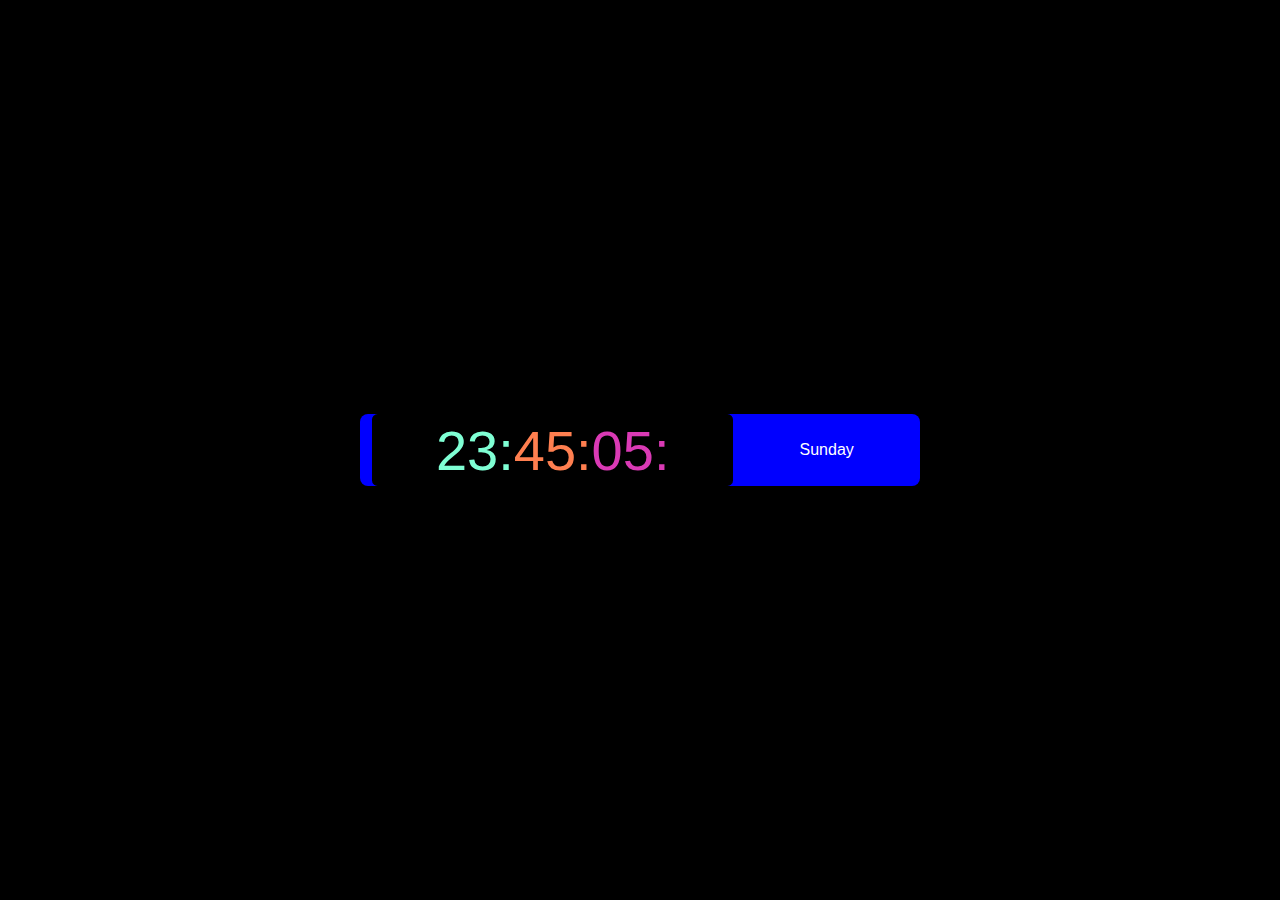
<file: JS projects/2.DATE&TIME WIDGET/index.html>
<!DOCTYPE html>
<html lang="en">
<head>
    <meta charset="UTF-8">
    <meta name="viewport" content="width=device-width, initial-scale=1.0">
    <title>Date And Time Widget</title>
    <link rel="stylesheet" href="style.css">
</head>
<body>
    <div class="container">
        <div class="clock-container">
            <span class="hours">23:</span>
            <span class="minutes">45:</span>
            <span class="seconds">05:</span>
        </div>
        <div class="date-container">Sunday</div>

    </div>
    <script src="script.js"></script>
</body>
</html>
</file>
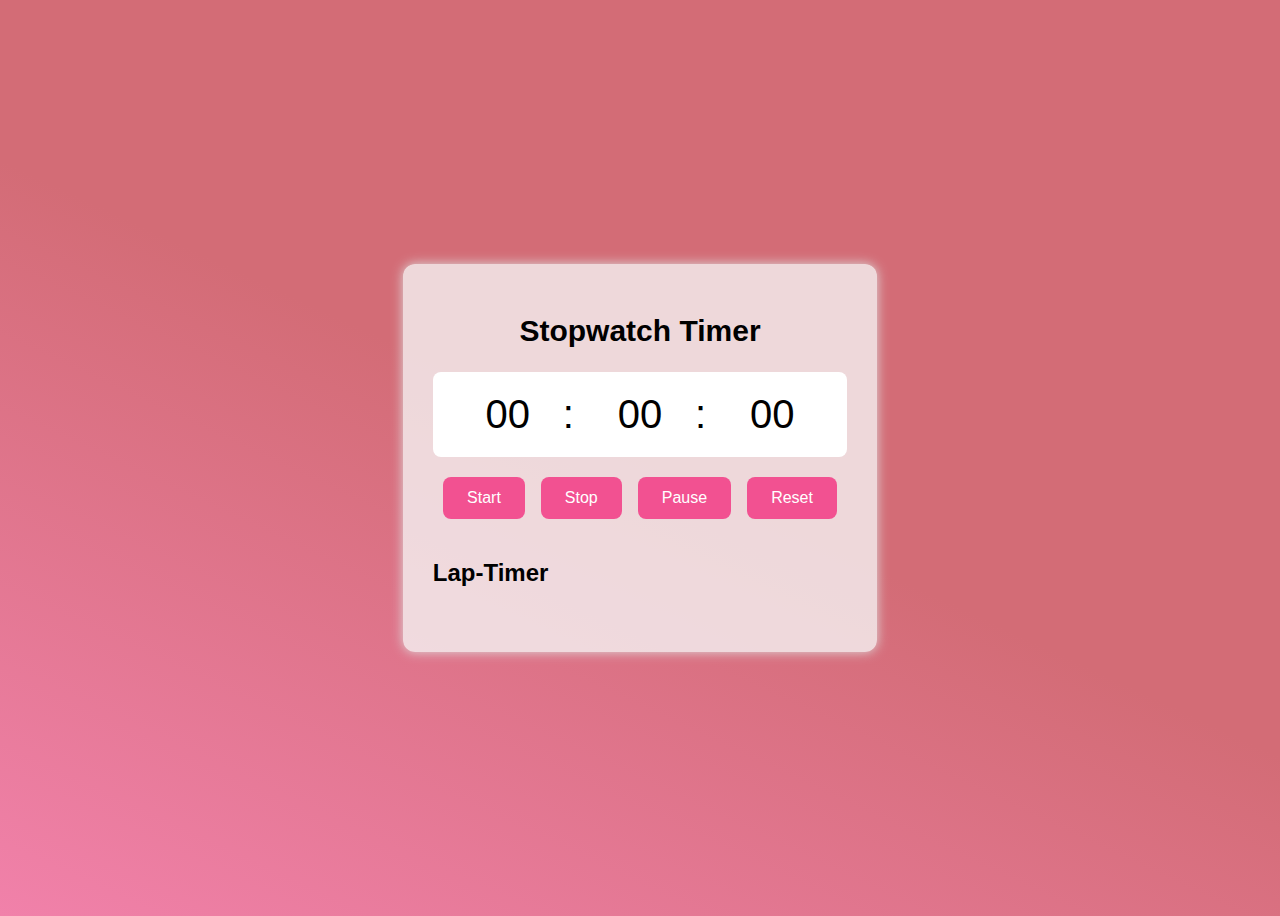
<file: JS projects/2.Stopwatch Timer/index.html>
<!DOCTYPE html>
<html lang="en">
<head>
    <meta charset="UTF-8">
    <meta name="viewport" content="width=device-width, initial-scale=1.0">
    <title>Stopwatch Timer</title>
    <link rel="stylesheet" href="style.css">
</head>
<body>
    <div class="container">
        <h1 class="title">Stopwatch Timer</h1>
        <div class="Stopwatch">
            <div class="timer">
                <span id="minutes">00</span>:
                <span id="seconds">00</span>:
                <span id="milliseconds">00</span>
            </div>
            <div class="controls">
                <button id="startbtn">Start</button>
                <button id="stopbtn">Stop</button>
                <button id="pausebtn">Pause</button>
                <button id="resetbtn">Reset</button>
            </div>
            <div class="laps">
                <h2 class="lap-title">Lap-Timer</h2>
                <ul id="laplist"></ul>
            </div>
        </div>
    </div>
    <script src="script.js"></script>
</body>
</html>
</file>
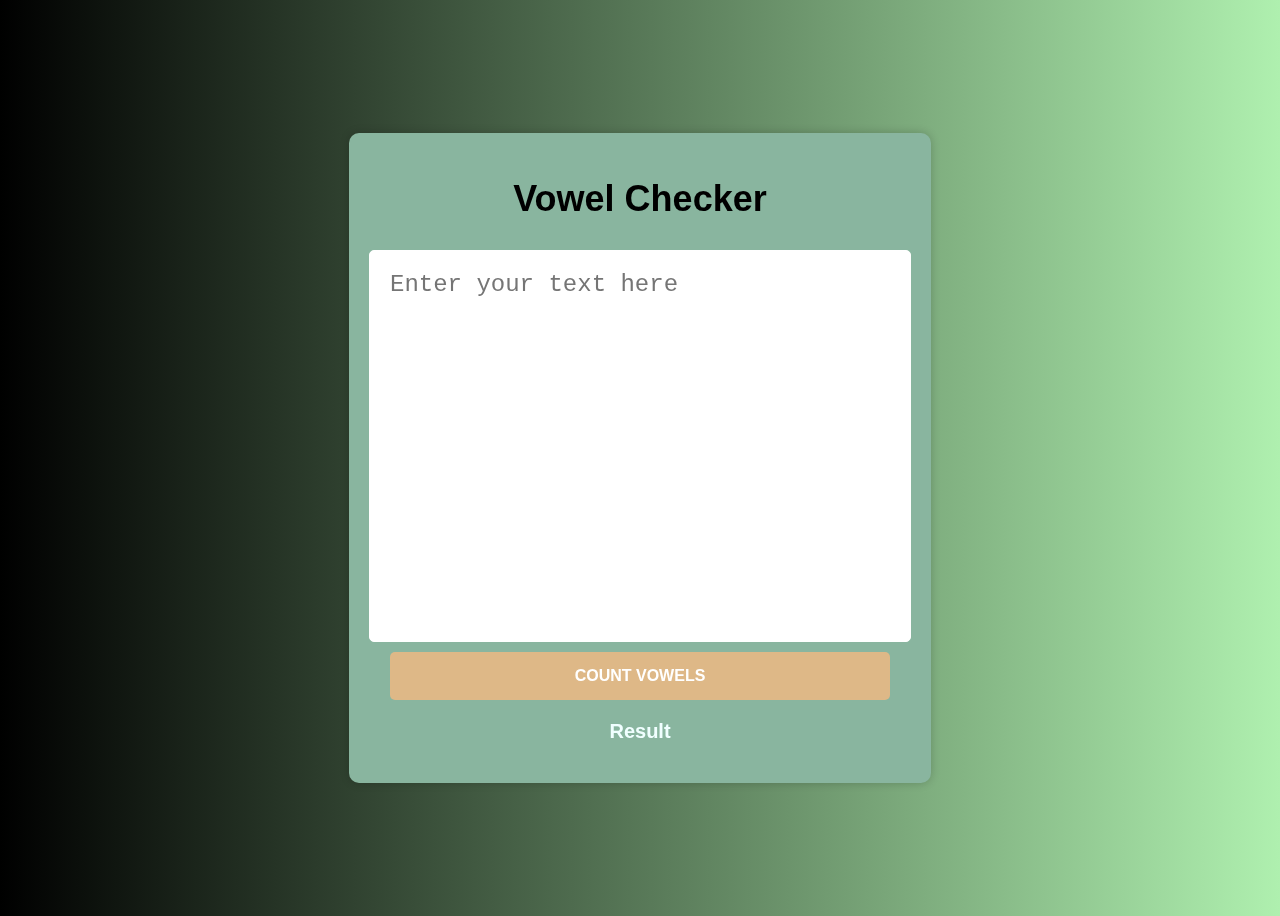
<file: JS projects/5.Vowel counter/index.html>
<!DOCTYPE html>
<html lang="en">
<head>
    <meta charset="UTF-8">
    <meta name="viewport" content="width=device-width, initial-scale=1.0">
    <title>Vowel Checker Apllication</title>
    <link rel="stylesheet" href="style.css">
</head>
<body>
    <div class="container">
        <h1>Vowel Checker</h1>
        <textarea id="inputText" placeholder="Enter your text here"></textarea>
        <button onclick="CheckVowels()">Count Vowels</button>
        <p id="result">Result</p>

    </div>

    <script src="script.js"></script>
</body>
</html>
</file>
<file: JS projects/2.DATE&TIME WIDGET/style.css>
*{
    padding: 0;
    margin: 0;
    box-sizing: border-box;
    font-family: Arial, Helvetica, sans-serif;
}
body{
    background-color: black;
    align-items: center;
    color: white;
    display: flex;
    justify-content: center;
    height: 100vh;
}

.container{
    display: grid;
    background-color: blue;
    align-items: center;
    justify-content: center;
    width: 35em;
    grid-template-columns: 8fr 4fr;
    border-radius: 0.5rem;
    animation: neon-glow 1.5s ease-in-out infinite alternate;
}

.clock-container{
    background-color: black;
    color: white;
    text-align: center;
    justify-content: center;
    padding: 0.2rem;
    margin-left: 0.75rem;
    border-radius: 0.1em;
    align-items: center;
    display: flex;
    font-size: 3.5rem;

}

.date-container{
    align-items: center;
    justify-content: center;
    text-align: center;
    padding: 10px;
}

.hours{
    color: aquamarine;
}

.minutes{
    color: coral;
}

.seconds{
    color: rgb(218, 58, 181);
}

@keyframes neon-glow {
    0%{
        box-shadow: 0 0 5px white,0 0 20px white;
    }
    100%{
        box-shadow:0 0 20px white, 0 0 40px white;
    }   
}

.date-container span{
    padding: 10px;
    
}
</file>
<file: JS projects/2.Stopwatch Timer/style.css>
body{
    background:linear-gradient(25deg,#f181aa,#d36c76 50%);
    display: flex;
    justify-content: center;
    align-items: center;
    min-height: 100vh;
    font-family: Arial, Helvetica, sans-serif;
}
.container{
    background-color: rgba(245, 245, 245, 0.793);
    border-radius: 12px;
    padding: 30px;
    box-shadow: 0 0 12px gainsboro;
    display: flex;
    flex-direction: column;
    align-items: center;
}
.title{
    font-size: 30px;
    margin-bottom: 1.5rem ;
}
.Stopwatch{
    display: flex;
    flex-direction: column;
    align-items: center;
    gap: 20px;
}
.timer{
    background-color: #ffffff;
    font-size: 40px;
    padding: 20px;
    border-radius: 8px;
    box-shadow: 0 0 12px rgb(0 0 0 0.1);
    animation: pulse 1.5s infinite alternate;
}
@keyframes pulse {
    from{
        transform: scale(1);
    }
    to{
        transform: scale(1.05);
    }    
}
.timer span{
    display: inline-block;
    width: 110px;
    text-align: center;
}
.controls{
    display: flex;
    gap: 1em;
}
button{
    padding: 0.75rem 1.5rem;
    font-size: 1rem;
    color: white;
    background-color: #f25191;
    border: none;
    border-radius: 8px;
    cursor: pointer;
    transition: background-color 0.3s ease-in-out ;
}
button:hover{
    background-color: #d72a76;
}
.lap-title{
    font-size: 1.5rem;
}
.laps{
    width: 100%;
}
ul{
    list-style-type:none;
    padding: none;
    margin: none;
    overflow-y: auto;
    max-height: 200px;
    background-color: #ffffff;
    border-radius: 8px;
    box-shadow: 0 0 12px rgb(0 0 0 0.1);
}
li{
    padding: 1rem;
    border-bottom:1px solid #e0e0e0;
}
li:last-child{
    border-bottom: none;
}
li span{
    font-weight: 700;
}
</file>
<file: JS projects/5.Vowel counter/style.css>
body{
    font-family: Arial, Helvetica, sans-serif;
    display: flex;
    justify-content: center;
    align-items: center;
    height: 100vh;
    background: linear-gradient(to right,black,rgb(175, 240, 175));
}

.container{
    background-color: rgb(137, 181, 159) ;
    backdrop-filter: blur(10px);
    box-shadow: 0px 0px 10px rgba(0,0,0,0.2);
    border-radius: 10px;
    padding: 20px;
    display: flex;
    flex-direction: column;
    align-items: center;
    animation: neonGlow 1s infinite alternate;
}

@keyframes neonGlow {
    from{
        box-shadow: 0px 0px 10px rgba(0,0,0,0.2);
        

    }
    to{
        box-shadow: 0px 0px 20px green,
        0px 0px 30px rgb(84, 216, 84),
        0px 0px 40px rgb(188, 221, 188);

    }
}
h1{
    color:black;
    font-size: 36px;
    margin-bottom: 20px;
}
textarea{
    width: 500px;
    height: 350px;
    margin: 10px auto;
    display: block;
    font-size: 24px;
    padding: 20px;
    color: black;
    border: 1px solid white;
    border-radius: 5px;
    resize: none;
    animation: slidein 1s ease;
}
@keyframes slidein{
    from{
        opacity: 0;
        transform: translateY(-20px);
    }
    to{
        opacity: 1;
        transform: translateY(0);
    }
}

button{
    padding: 15px 30px;
    background-color: burlywood;
    width: 500px;
    color: white;
    border: none;
    border-radius: 5px;
    font-size: 16px;
    font-weight: bold;
    text-transform: uppercase;
    cursor: pointer;
    transition: background-color 0.3s ease;
}

button:hover{
    background-color: pink;   
}

#result{
    font-size: 20px;
    margin-top: 20px;
    color: azure;
    font-weight: bold;
}
</file>
